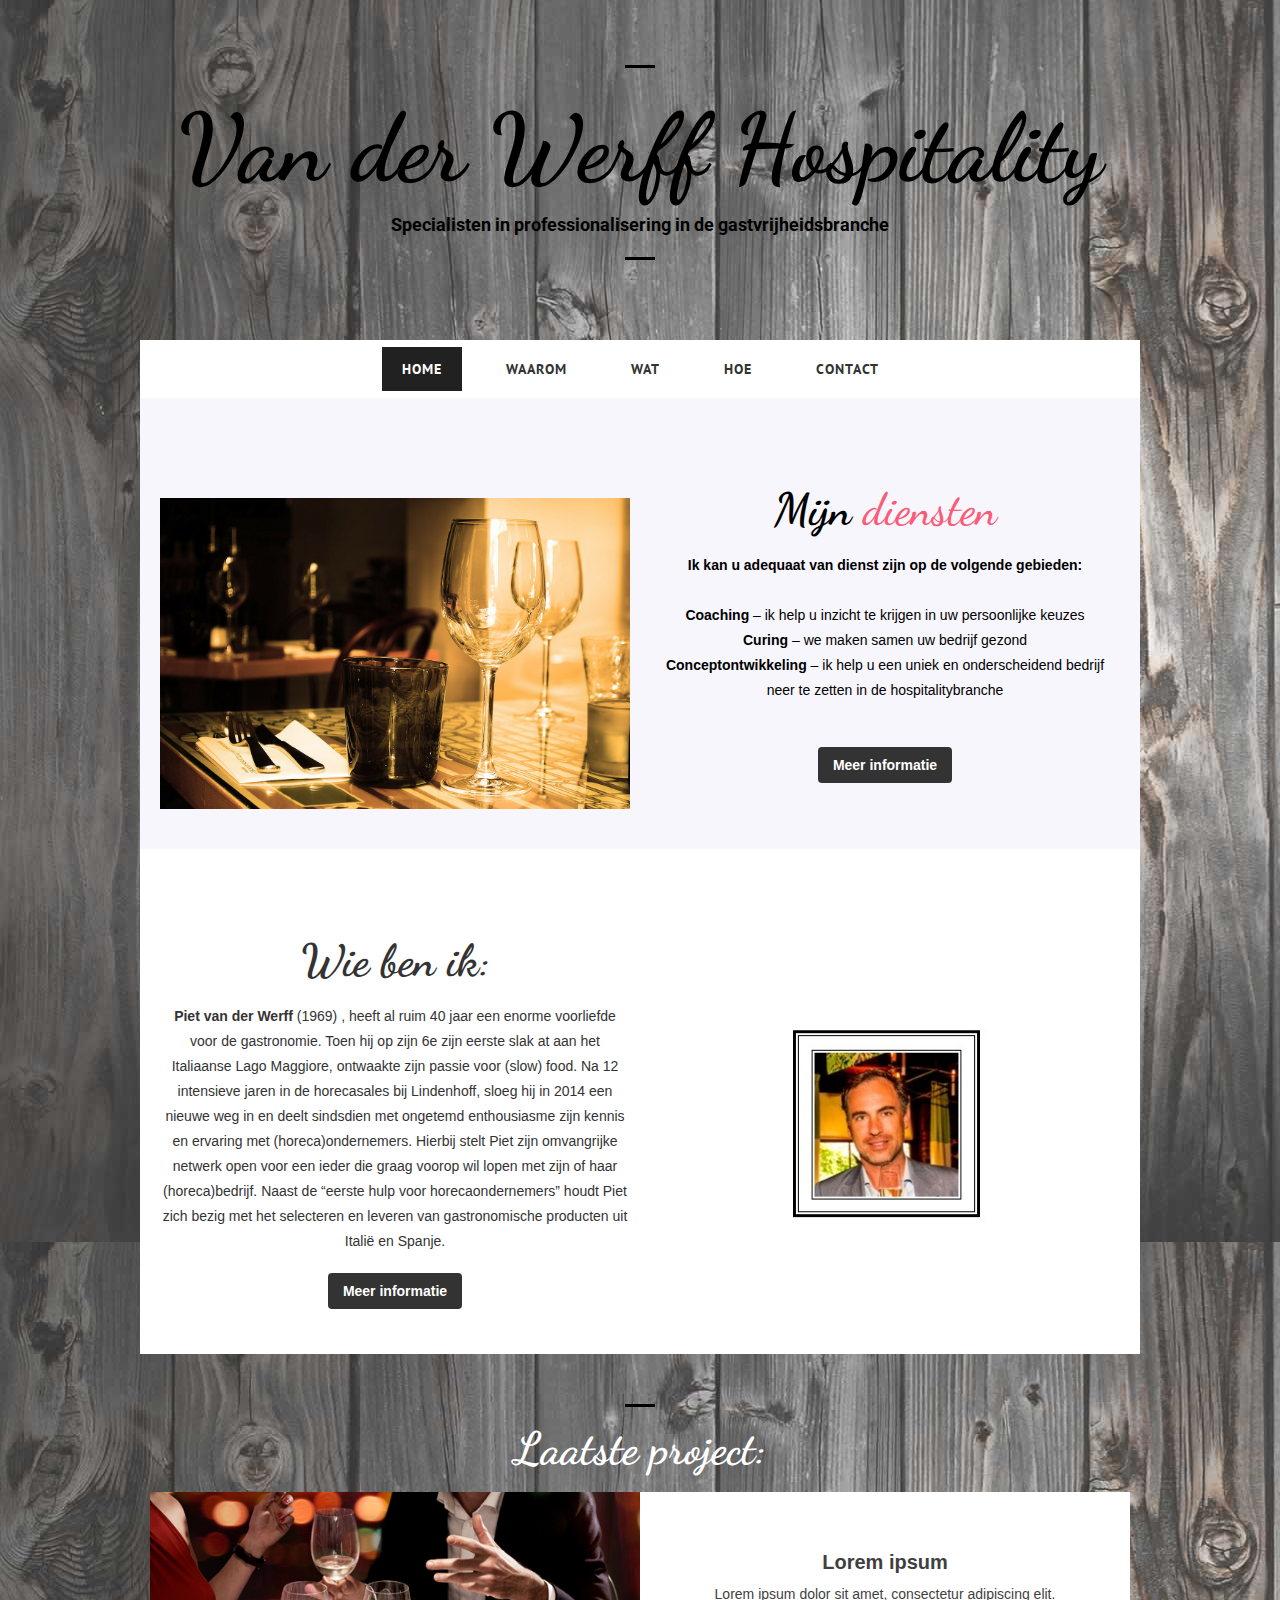
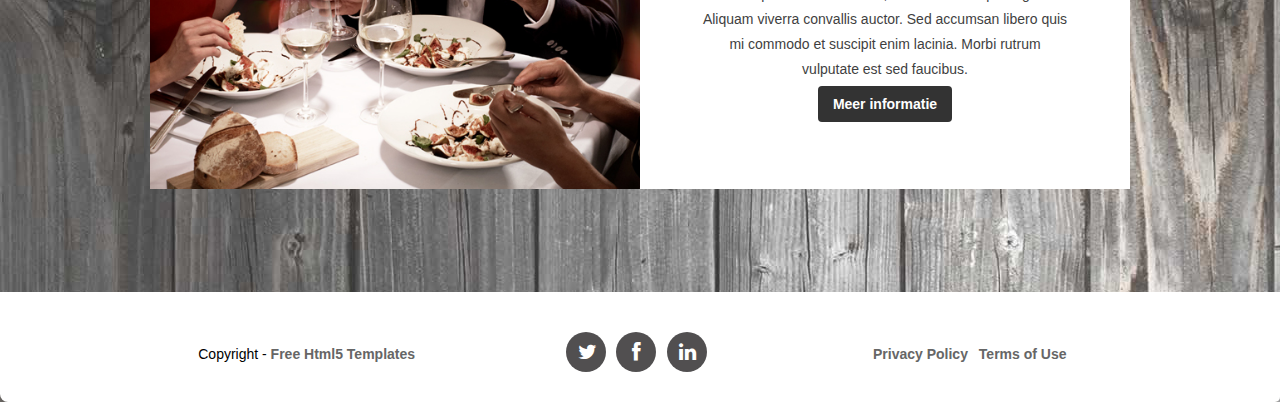
<file: index.html>
<!DOCTYPE html>
<!--[if lt IE 7 ]><html class="ie ie6" lang="en"> <![endif]-->
<!--[if IE 7 ]><html class="ie ie7" lang="en"> <![endif]-->
<!--[if IE 8 ]><html class="ie ie8" lang="en"> <![endif]-->
<!--[if (gte IE 9)|!(IE)]><!--><html lang="en"> <!--<![endif]-->
<head>

    <!-- Basic Page Needs
  ================================================== -->
	<meta charset="utf-8">
	<title>Van der Werff Hospitality</title>
	<meta name="description" content="Free Responsive Html5 Css3 Templates | zerotheme.com">
	<meta name="author" content="www.zerotheme.com">
	
    <!-- Mobile Specific Metas
	================================================== -->
	<meta name="viewport" content="width=device-width, initial-scale=1, maximum-scale=1">
    
    <!-- CSS
	================================================== -->
  	<link rel="stylesheet" href="css/zerogrid.css">
	<link rel="stylesheet" href="css/style.css">
	<link rel="stylesheet" href="css/lightbox.css">
	
	<!-- Custom Fonts -->
    <link href="font-awesome/css/font-awesome.min.css" rel="stylesheet" type="text/css">
	
	
	<link rel="stylesheet" href="css/menu.css">
	<script src="js/jquery1111.min.js" type="text/javascript"></script>
	<script src="js/script.js"></script>
	
	<!--[if lt IE 8]>
       <div style=' clear: both; text-align:center; position: relative;'>
         <a href="http://windows.microsoft.com/en-US/internet-explorer/Items/ie/home?ocid=ie6_countdown_bannercode">
           <img src="http://storage.ie6countdown.com/assets/100/images/banners/warning_bar_0000_us.jpg" border="0" height="42" width="820" alt="You are using an outdated browser. For a faster, safer browsing experience, upgrade for free today." />
        </a>
      </div>
    <![endif]-->
    <!--[if lt IE 9]>
		<script src="js/html5.js"></script>
		<script src="js/css3-mediaqueries.js"></script>
	<![endif]-->
	
</head>

<body>
<div class="wrap-body">
	<header class="zerogrid">
		<div class="logo">
			<hr class="line-1">
			<a href="#">Van der Werff Hospitality</a>
			<span>Specialisten in professionalisering in de gastvrijheidsbranche</span>
			<hr class="line-1">
		</div>
		<div id='cssmenu' class="align-center">
			<ul>
			   <li class="active"><a href='index.html'><span>Home</span></a></li>
			   <li><a href='waarom.html'><span>Waarom</span></a></li>
			   <li><a href='wat.html'><span>Wat</span></a></li>
			  <li><a href='hoe.html'><span>Hoe</span></a></li>
			   <li class='last'><a href='contact.html'><span>Contact</span></a></li>
			</ul>
		</div>
	</header>
		<!--////////////////////////////////////Container-->
		<section id="container">
			<div class="wrap-container">
				<!-----------------content-box-1-------------------->
				<section class="content-box background-gray box-1 zerogrid">
					<div class="row wrap-box"><!--Start Box-->
						<div class="col-1-2">
							<div class="wrap-col">
								<div style="padding-top: 60px;">
									<center><img src="images/table.jpg"></center>
								</div>
							</div>
						</div>
						<div class="col-1-2">
							<div class="wrap-col">
								<div class="row">
									<div class="t-center" style="padding-top: 30px;">
										<div class="header">
											<h2>Mijn<span class="color-red"> diensten</span></h2>
										</div>
										<strong>Ik kan u adequaat van dienst zijn op de volgende gebieden:</strong><br/><br>
										<span><ul><li><b>Coaching</b> –  ik help u inzicht te krijgen in uw persoonlijke keuzes</li>
										<li><b>Curing</b> – we maken samen uw bedrijf gezond</li>
										<li><b>Conceptontwikkeling</b> – ik help u een uniek en onderscheidend bedrijf neer te zetten in de hospitalitybranche</li>
										</ul>
										
										</span><br/><br>
										<a href="#" class="button" >Meer informatie</a>
									</div>
								</div>
							</div>
						</div>
					</div>
				</section>
				<!-----------------content-box-2-------------------->
				<section class="content-box background-white box-2 zerogrid">
					<div class="row wrap-box"><!--Start Box-->
						<div class="col-1-2 f-right">
							<div class="wrap-col">
								<div style="padding-top: 60px;">
									<center><img src="images/wie_ben_ik.jpg"></center>
								</div>
							</div>
						</div>
						<div class="col-1-2">
							<div class="wrap-col">
								<div class="row">
									<div class="t-center" style="padding-top: 30px;">
										<div class="header">
											<h2>Wie ben ik:</h2>
										</div>
										<span><b>Piet van der Werff</b> (1969) , heeft al ruim 40 jaar een enorme voorliefde voor de gastronomie. Toen hij op zijn 6e zijn eerste slak at aan het Italiaanse Lago Maggiore, ontwaakte zijn passie voor (slow) food.</span>
										<span>Na 12 intensieve jaren in de horecasales bij Lindenhoff, sloeg hij in 2014 een nieuwe weg in en deelt sindsdien met ongetemd enthousiasme zijn kennis en ervaring met (horeca)ondernemers. Hierbij stelt Piet zijn omvangrijke netwerk open voor een ieder die graag voorop wil lopen met zijn of haar (horeca)bedrijf.</span>
										<span>Naast de “eerste hulp voor horecaondernemers” houdt Piet zich bezig met het selecteren en leveren van gastronomische producten uit Italië en Spanje.</span><br/><br>
										
										<a href="#" class="button" >Meer informatie</a>
									</div>
								</div>
							</div>
						</div>
					</div>
				</section>

				<!-----------------content-box-4-------------------->
				<section class="content-box boxstyle-2 box-4">
					<div class="zerogrid">
						<div class="row wrap-box"><!--Start Box-->
							<div class="header">
								<hr class="line-1">
								<h2 style="color: #fff;">Laatste project:</h2>
							</div>
							<div class="post">
								<div class="col-1-2">
									<img src="images/event.jpg"/>
								</div>
								<div class="col-1-2">
									<div class="wrapper">
										<h3>Lorem ipsum</h3>
										<p>Lorem ipsum dolor sit amet, consectetur adipiscing elit. Aliquam viverra convallis auctor. Sed accumsan libero quis mi commodo et suscipit enim lacinia. Morbi rutrum vulputate est sed faucibus.</p>
										<a class="button" href="#">Meer informatie</a>
									</div>	
								</div>
							</div>
						</div>
					</div>
				</section>
				
			</div>
		</section>
		<hr class="line">
		<!--////////////////////////////////////Footer-->
		<footer>
			<div class="wrap-footer">
				<div class="zerogrid">
					<div class="row">
						<div class="col-1-3">
							<div class="wrap-col">
								<p>Copyright - <a href="http://www.zerotheme.com" target="_blank" rel="nofollow">Free Html5 Templates</a> </p>
							</div>
						</div>
						<div class="col-1-3">
							<div class="wrap-col">
								<ul class="social-buttons">
									<li><a href="#"><i class="fa fa-twitter"></i></a>
									</li>
									<li><a href="#"><i class="fa fa-facebook"></i></a>
									</li>
									<li><a href="#"><i class="fa fa-linkedin"></i></a>
									</li>
								</ul>
							</div>
						</div>
						<div class="col-1-3">
							<div class="wrap-col">
								<ul class="quick-link">
									<li><a href="#">Privacy Policy</a></li>
									<li><a href="#">Terms of Use</a></li>
								</ul>
							</div>
						</div>
					</div>
				</div>
			</div>
		</footer>
<script src="js/lightbox-plus-jquery.min.js"></script>
</div>
</body>
</html>
</file>
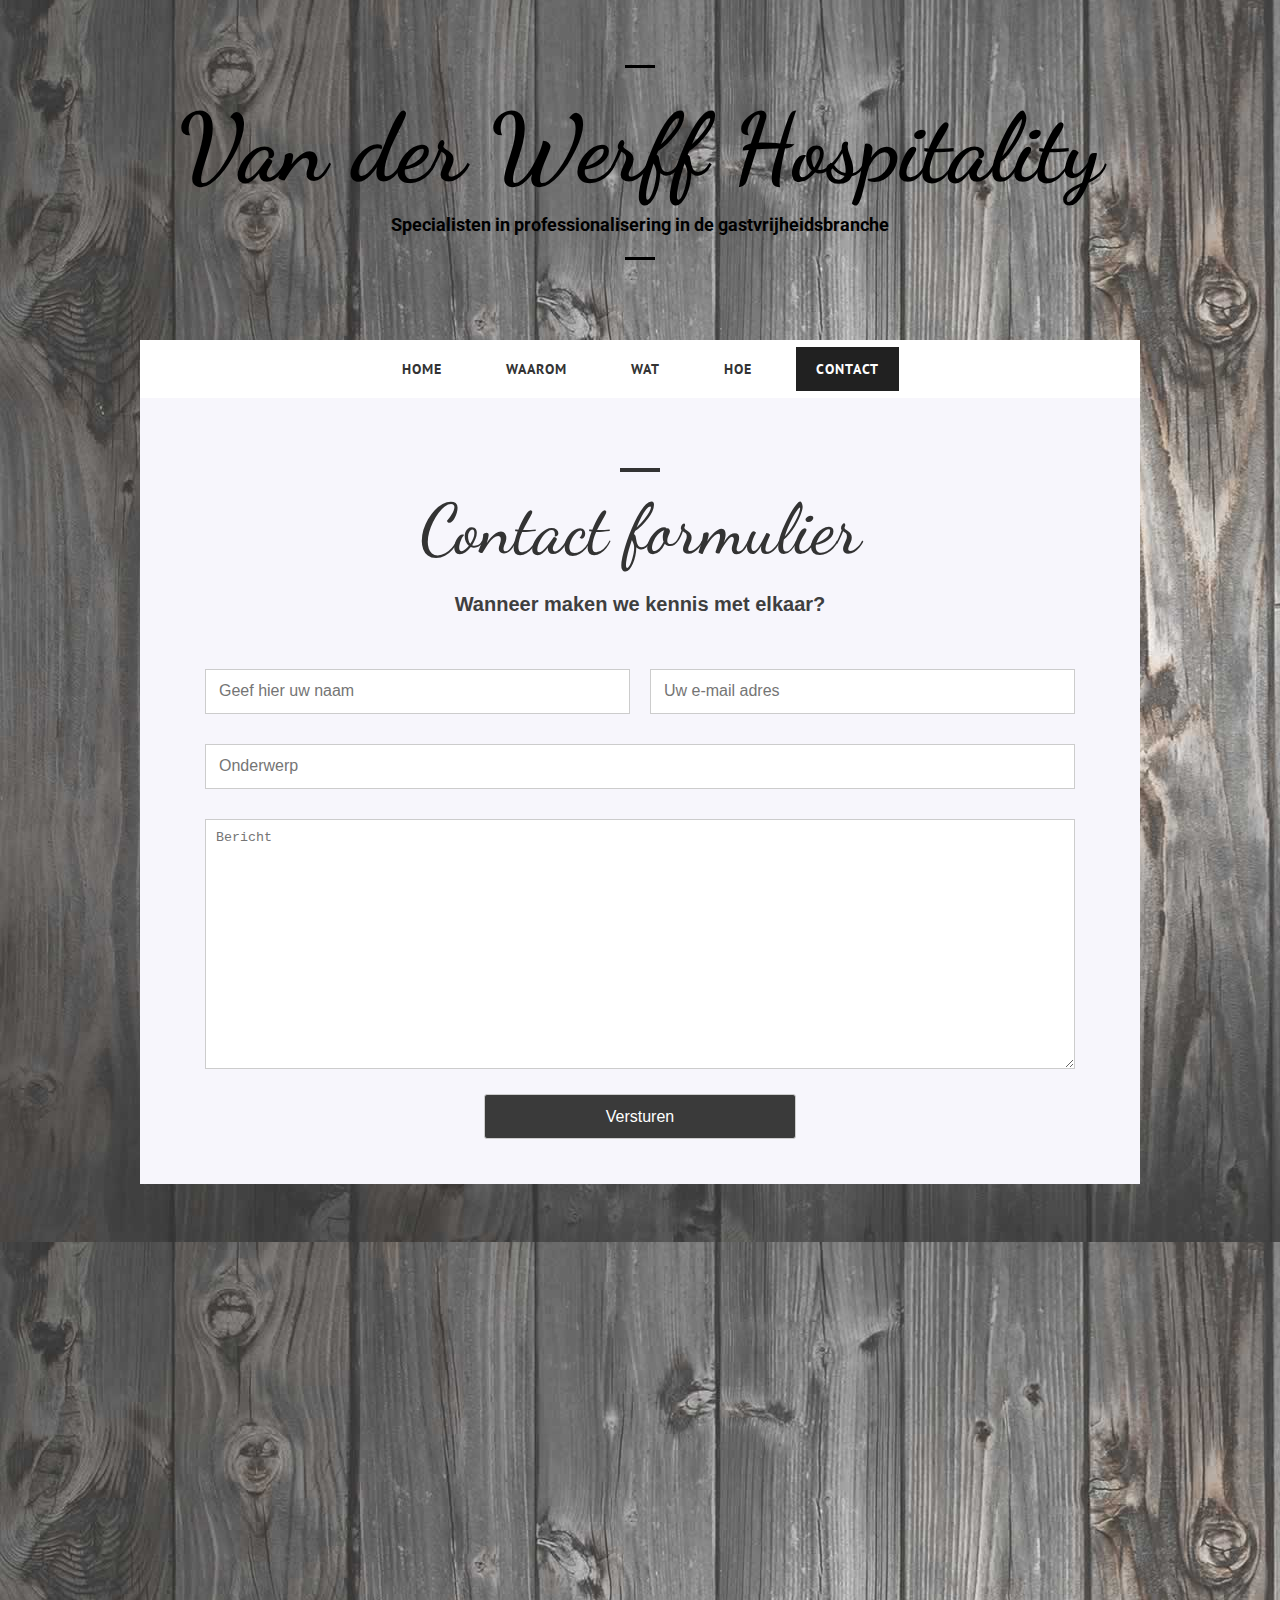
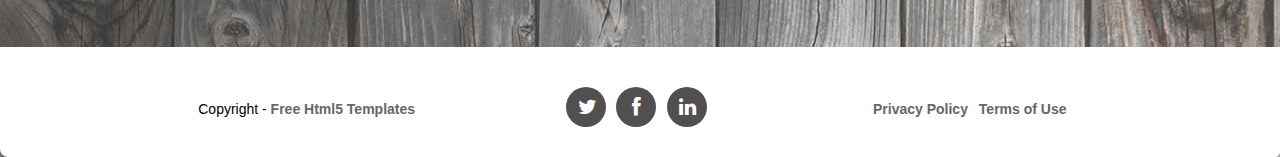
<file: contact.html>
<!DOCTYPE html>
<!--[if lt IE 7 ]><html class="ie ie6" lang="en"> <![endif]-->
<!--[if IE 7 ]><html class="ie ie7" lang="en"> <![endif]-->
<!--[if IE 8 ]><html class="ie ie8" lang="en"> <![endif]-->
<!--[if (gte IE 9)|!(IE)]><!--><html lang="en"> <!--<![endif]-->
<head>

    <!-- Basic Page Needs
  ================================================== -->
	<meta charset="utf-8">
	<title>Van der Werff Hospitality</title>
	<meta name="description" content="Free Responsive Html5 Css3 Templates | zerotheme.com">
	<meta name="author" content="www.zerotheme.com">
	
    <!-- Mobile Specific Metas
	================================================== -->
	<meta name="viewport" content="width=device-width, initial-scale=1, maximum-scale=1">
    
    <!-- CSS
	================================================== -->
  	<link rel="stylesheet" href="css/zerogrid.css">
	<link rel="stylesheet" href="css/style.css">
	<link rel="stylesheet" href="css/lightbox.css">
	
	<!-- Custom Fonts -->
    <link href="font-awesome/css/font-awesome.min.css" rel="stylesheet" type="text/css">
	
	
	<link rel="stylesheet" href="css/menu.css">
	<script src="js/jquery1111.min.js" type="text/javascript"></script>
	<script src="js/script.js"></script>
	
	<!--[if lt IE 8]>
       <div style=' clear: both; text-align:center; position: relative;'>
         <a href="http://windows.microsoft.com/en-US/internet-explorer/Items/ie/home?ocid=ie6_countdown_bannercode">
           <img src="http://storage.ie6countdown.com/assets/100/images/banners/warning_bar_0000_us.jpg" border="0" height="42" width="820" alt="You are using an outdated browser. For a faster, safer browsing experience, upgrade for free today." />
        </a>
      </div>
    <![endif]-->
    <!--[if lt IE 9]>
		<script src="js/html5.js"></script>
		<script src="js/css3-mediaqueries.js"></script>
	<![endif]-->
	
</head>

<body>
<div class="wrap-body">
	<header class="zerogrid">
		<div class="logo">
			<hr class="line-1">
			<a href="#">Van der Werff Hospitality</a>
			<span>Specialisten in professionalisering in de gastvrijheidsbranche</span>
			<hr class="line-1">
		</div>
		<div id='cssmenu' class="align-center">
			<ul>
			   <li ><a href='index.html'><span>Home</span></a></li>
			   <li><a href='waarom.html'><span>Waarom</span></a></li>
			   <li><a href='wat.html'><span>Wat</span></a></li>
			  <li><a href='hoe.html'><span>Hoe</span></a></li>
			   <li class="active"><a href='contact.html'><span>Contact</span></a></li>
			</ul>
		</div>
	</header>
		<!--////////////////////////////////////Container-->
		<section id="container">
			<div class="wrap-container clearfix">
				<div id="main-content">
					<div class="wrap-content zerogrid ">
						
						<article class="background-gray">
							<div class="art-header">
								<hr class="line-2">
								<h2>Contact formulier</h2><br/>
								<h4>Wanneer maken we kennis met elkaar?</h4>
							</div>
							<div class="art-content">
								<div class="row">
									<div id="contact_form">
										<form name="form1" id="ff" method="post" action="contact.php">
											<label class="row">
												<div class="col-1-2">
													<div class="wrap-col">
														<input type="text" name="name" id="name" placeholder="Geef hier uw naam" required="required" />
													</div>
												</div>
												<div class="col-1-2">
													<div class="wrap-col">
														<input type="email" name="email" id="email" placeholder="Uw e-mail adres" required="required" />
													</div>
												</div>
											</label>
											<label class="row">
												<div class="wrap-col">
													<input type="text" name="subject" id="subject" placeholder="Onderwerp" required="required" />
												</div>
											</label>
											<label class="row">
												<div class="wrap-col">
													<textarea name="message" id="message" class="form-control" rows="4" cols="25" required="required"
													placeholder="Bericht"></textarea>
												</div>
											</label>
											<center><input class="sendButton" type="submit" name="Submit" value="Versturen"></center>
										</form>
									</div>
								</div>
							</div>
						</article>
						<div class='embed-container maps'>
							<iframe src="https://www.google.com/maps/embed?pb=!1m18!1m12!1m3!1d3164.289259162295!2d-120.7989351!3d37.5246781!2m3!1f0!2f0!3f0!3m2!1i1024!2i768!4f13.1!3m3!1m2!1s0x8091042b3386acd7%3A0x3b4a4cedc60363dd!2sMain+St%2C+Denair%2C+CA+95316%2C+Hoa+K%E1%BB%B3!5e0!3m2!1svi!2s!4v1434016649434" width="100%" height="370px" frameborder="0" style="border: 0"></iframe>
						</div>
					</div>
				</div>
			</div>
		</section>
		<hr class="line">
		<!--////////////////////////////////////Footer-->
		<footer>
			<div class="wrap-footer">
				<div class="zerogrid">
					<div class="row">
						<div class="col-1-3">
							<div class="wrap-col">
								<p>Copyright - <a href="http://www.zerotheme.com" target="_blank" rel="nofollow">Free Html5 Templates</a> </p>
							</div>
						</div>
						<div class="col-1-3">
							<div class="wrap-col">
								<ul class="social-buttons">
									<li><a href="#"><i class="fa fa-twitter"></i></a>
									</li>
									<li><a href="#"><i class="fa fa-facebook"></i></a>
									</li>
									<li><a href="#"><i class="fa fa-linkedin"></i></a>
									</li>
								</ul>
							</div>
						</div>
						<div class="col-1-3">
							<div class="wrap-col">
								<ul class="quick-link">
									<li><a href="#">Privacy Policy</a></li>
									<li><a href="#">Terms of Use</a></li>
								</ul>
							</div>
						</div>
					</div>
				</div>
			</div>
		</footer>
	<script src="js/lightbox-plus-jquery.min.js"></script>

	<!-- Google Map -->
	<script>
		$('.maps').click(function () {
		$('.maps iframe').css("pointer-events", "auto");
	});

	$( ".maps" ).mouseleave(function() {
	  $('.maps iframe').css("pointer-events", "none"); 
	});
	</script>
	
</div>
</body>
</html>
</file>
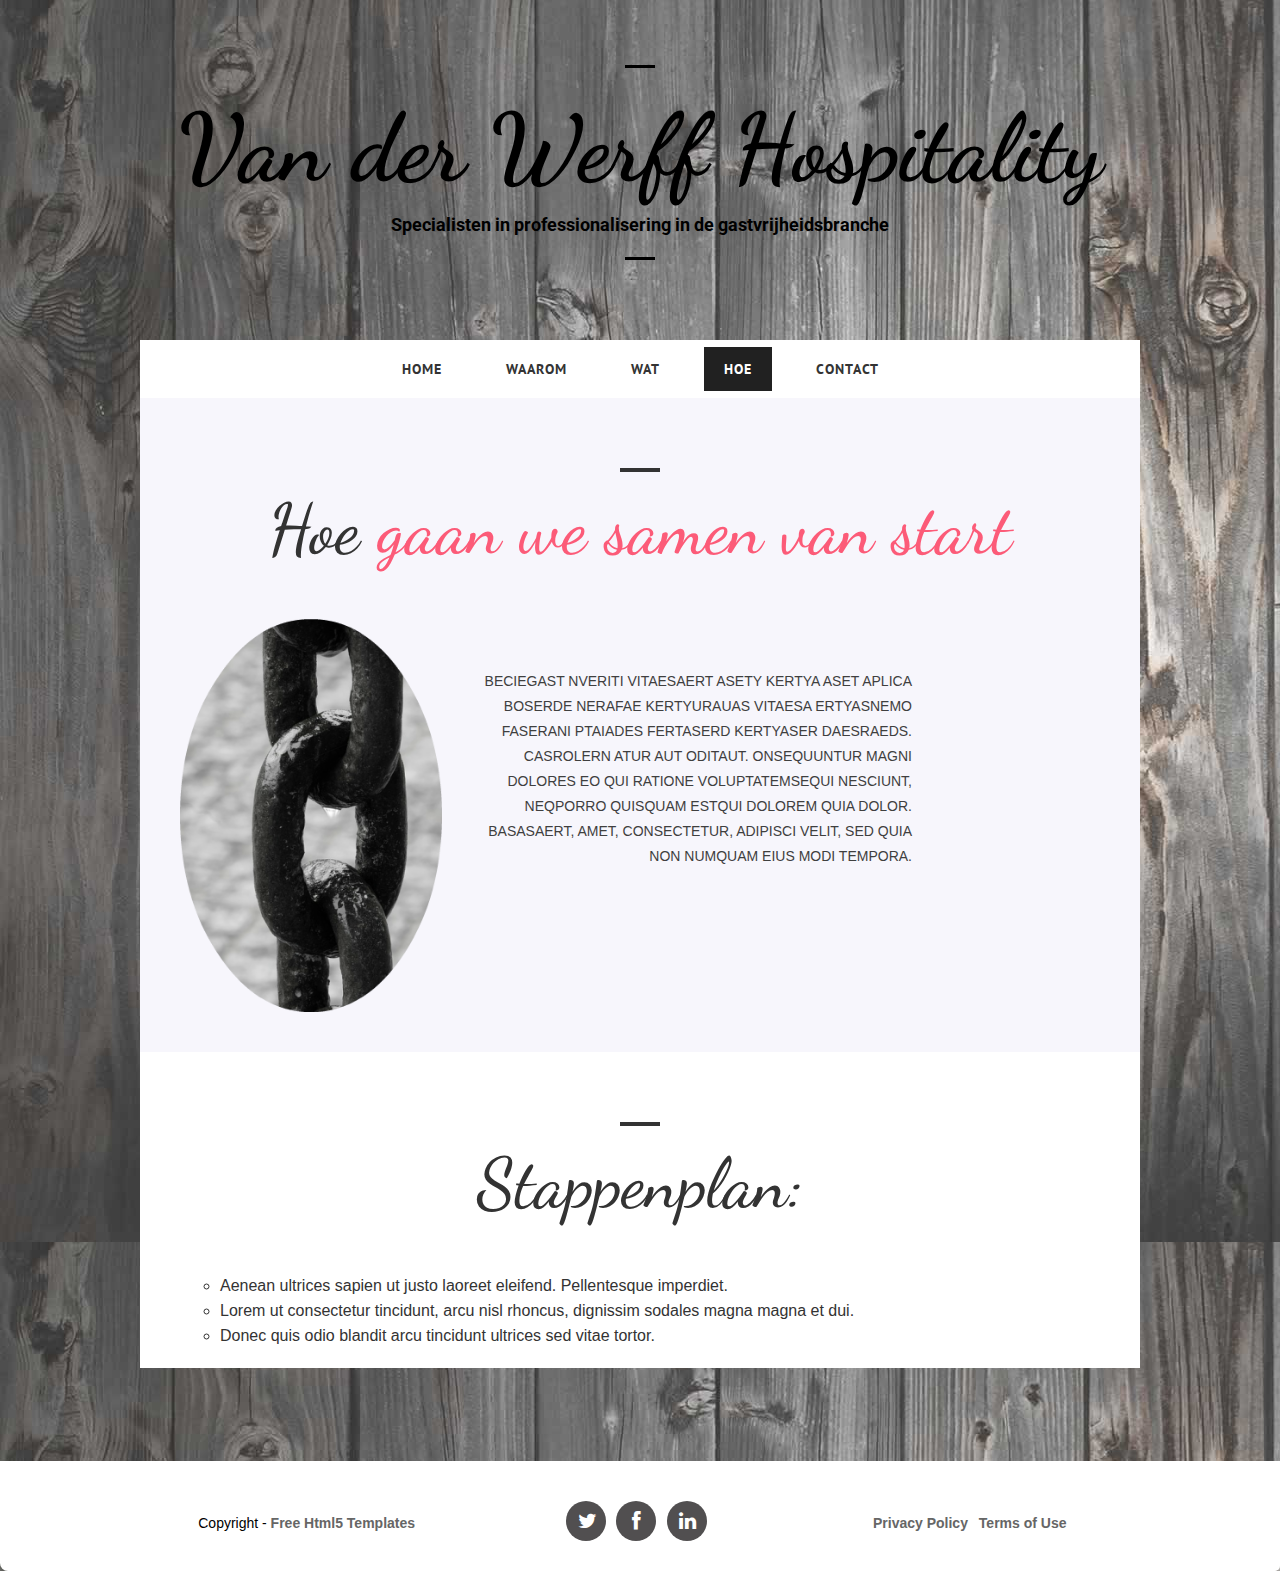
<file: hoe.html>
<!DOCTYPE html>
<!--[if lt IE 7 ]><html class="ie ie6" lang="en"> <![endif]-->
<!--[if IE 7 ]><html class="ie ie7" lang="en"> <![endif]-->
<!--[if IE 8 ]><html class="ie ie8" lang="en"> <![endif]-->
<!--[if (gte IE 9)|!(IE)]><!--><html lang="en"> <!--<![endif]-->
<head>

    <!-- Basic Page Needs
  ================================================== -->
	<meta charset="utf-8">
	<title>Van der Werff Hospitality</title>
	<meta name="description" content="Free Responsive Html5 Css3 Templates | zerotheme.com">
	<meta name="author" content="www.zerotheme.com">
	
    <!-- Mobile Specific Metas
	================================================== -->
	<meta name="viewport" content="width=device-width, initial-scale=1, maximum-scale=1">
    
    <!-- CSS
	================================================== -->
  	<link rel="stylesheet" href="css/zerogrid.css">
	<link rel="stylesheet" href="css/style.css">
	<link rel="stylesheet" href="css/lightbox.css">
	
	<!-- Custom Fonts -->
    <link href="font-awesome/css/font-awesome.min.css" rel="stylesheet" type="text/css">
	
	
	<link rel="stylesheet" href="css/menu.css">
	<script src="js/jquery1111.min.js" type="text/javascript"></script>
	<script src="js/script.js"></script>
	
	<!--[if lt IE 8]>
       <div style=' clear: both; text-align:center; position: relative;'>
         <a href="http://windows.microsoft.com/en-US/internet-explorer/Items/ie/home?ocid=ie6_countdown_bannercode">
           <img src="http://storage.ie6countdown.com/assets/100/images/banners/warning_bar_0000_us.jpg" border="0" height="42" width="820" alt="You are using an outdated browser. For a faster, safer browsing experience, upgrade for free today." />
        </a>
      </div>
    <![endif]-->
    <!--[if lt IE 9]>
		<script src="js/html5.js"></script>
		<script src="js/css3-mediaqueries.js"></script>
	<![endif]-->
	
</head>

<body>
<div class="wrap-body">
	<header class="zerogrid">
		<div class="logo">
			<hr class="line-1">
			<a href="#">Van der Werff Hospitality</a>
			<span>Specialisten in professionalisering in de gastvrijheidsbranche</span>
			<hr class="line-1">
		</div>
		<div id='cssmenu' class="align-center">
			<ul>
			   <li ><a href='index.html'><span>Home</span></a></li>
			   <li><a href='waarom.html'><span>Waarom</span></a></li>
			   <li><a href='wat.html'><span>Wat</span></a></li>
			   <li class="active"><a href='hoe.html'><span>Hoe</span></a></li>
			   <li><a href='contact.html'><span>Contact</span></a></li>
			</ul>
		</div>
	</header>
		<!--////////////////////////////////////Container-->
		<section id="container">
			<div class="wrap-container clearfix">
				<div id="main-content">
					<div class="wrap-content zerogrid ">
						<article class="background-gray">
							<div class="art-header">
								<hr class="line-2">
								<h2>Hoe <span class="color-red"> gaan we samen van start</span></h2>
							</div>
							<div class="art-content">
								<div class="row">
									<div class="col-1-2-test">
										<div class="wrap-col">
											<div>
												<img src="images/chain2.png">
											</div>
										</div>
									</div>
									<div class="col-1-2">
										<div class="wrap-col">
											<div class="row">
												<div class="t-right" style="padding-top: 40px;">
													<p>BECIEGAST NVERITI VITAESAERT ASETY KERTYA ASET APLICA BOSERDE NERAFAE KERTYURAUAS VITAESA ERTYASNEMO FASERANI PTAIADES FERTASERD KERTYASER DAESRAEDS. CASROLERN ATUR AUT ODITAUT. ONSEQUUNTUR MAGNI DOLORES EO QUI RATIONE VOLUPTATEMSEQUI NESCIUNT, NEQPORRO QUISQUAM ESTQUI DOLOREM QUIA DOLOR. BASASAERT, AMET, CONSECTETUR, ADIPISCI VELIT, SED QUIA NON NUMQUAM EIUS MODI TEMPORA.</p>
												</div>
											</div>
										</div>
									</div>
								</div>
							</div>
						</article>
						
						<article class="background-white">
							<div class="art-header">
								<hr class="line-2">
								<h2>Stappenplan:</h2>
							</div>
							<div class="art-content">
							<ol>
								<li>Aenean ultrices sapien ut justo laoreet eleifend. Pellentesque imperdiet.</li> 
								<li>Lorem ut consectetur tincidunt, arcu nisl rhoncus, dignissim sodales magna magna et dui. </li>
								<li>Donec quis odio blandit arcu tincidunt ultrices sed vitae tortor.</li> 
							</ol>	
							</div>
						</article>
					</div>
				</div>
			</div>
		</section>
		<hr class="line">
		<!--////////////////////////////////////Footer-->
		<footer>
			<div class="wrap-footer">
				<div class="zerogrid">
					<div class="row">
						<div class="col-1-3">
							<div class="wrap-col">
								<p>Copyright - <a href="http://www.zerotheme.com" target="_blank" rel="nofollow">Free Html5 Templates</a> </p>
							</div>
						</div>
						<div class="col-1-3">
							<div class="wrap-col">
								<ul class="social-buttons">
									<li><a href="#"><i class="fa fa-twitter"></i></a>
									</li>
									<li><a href="#"><i class="fa fa-facebook"></i></a>
									</li>
									<li><a href="#"><i class="fa fa-linkedin"></i></a>
									</li>
								</ul>
							</div>
						</div>
						<div class="col-1-3">
							<div class="wrap-col">
								<ul class="quick-link">
									<li><a href="#">Privacy Policy</a></li>
									<li><a href="#">Terms of Use</a></li>
								</ul>
							</div>
						</div>
					</div>
				</div>
			</div>
		</footer>
<script src="js/lightbox-plus-jquery.min.js"></script>
</div>
</body>
</html>
</file>
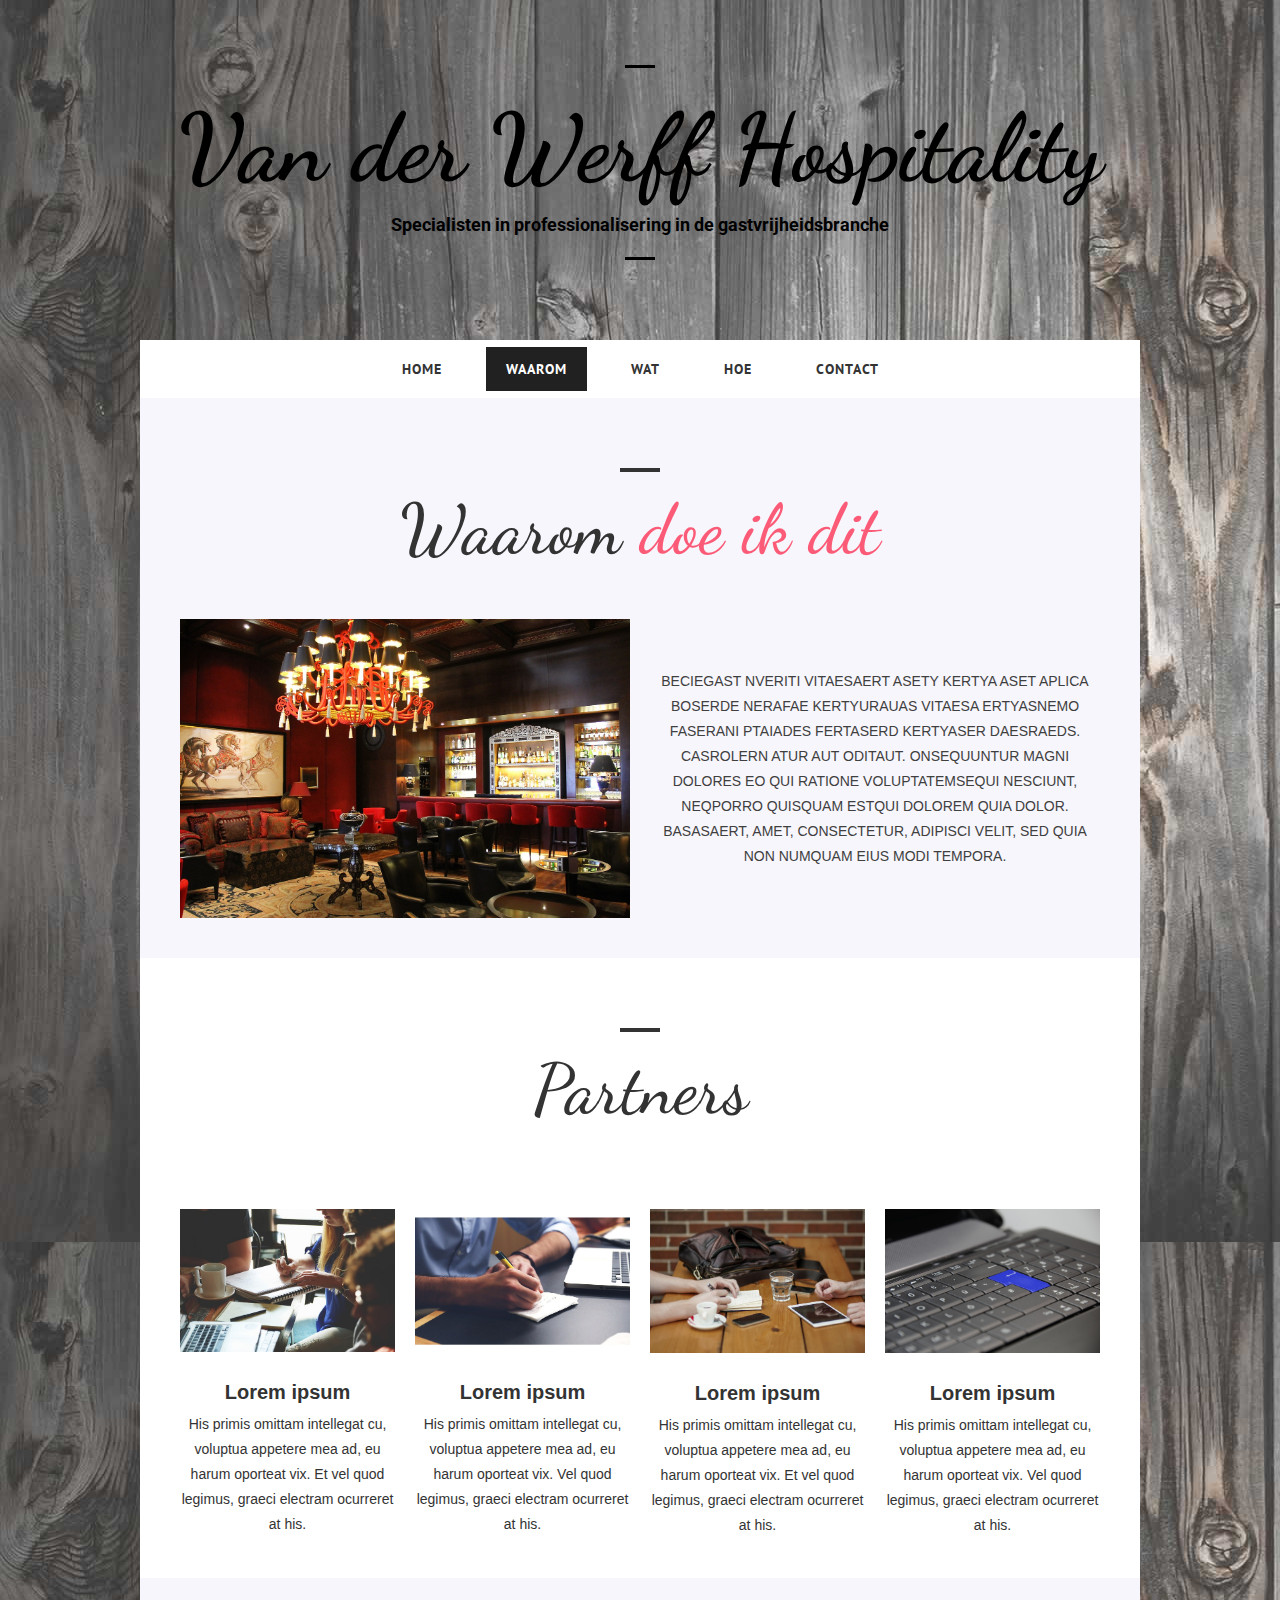
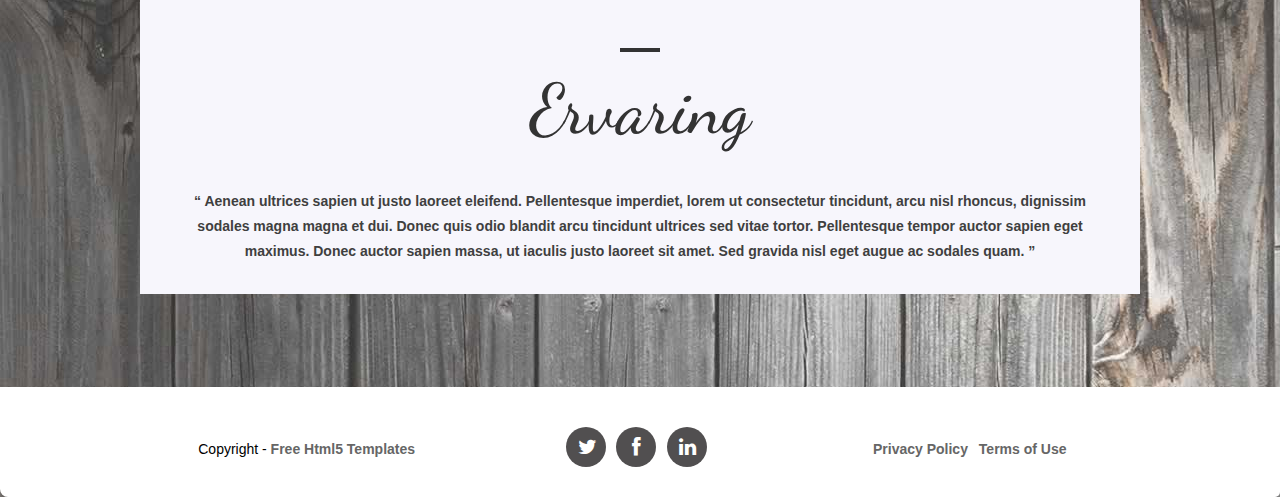
<file: waarom.html>
<!DOCTYPE html>
<!--[if lt IE 7 ]><html class="ie ie6" lang="en"> <![endif]-->
<!--[if IE 7 ]><html class="ie ie7" lang="en"> <![endif]-->
<!--[if IE 8 ]><html class="ie ie8" lang="en"> <![endif]-->
<!--[if (gte IE 9)|!(IE)]><!--><html lang="en"> <!--<![endif]-->
<head>

    <!-- Basic Page Needs
  ================================================== -->
	<meta charset="utf-8">
	<title>Van der Werff Hospitality</title>
	<meta name="description" content="Free Responsive Html5 Css3 Templates | zerotheme.com">
	<meta name="author" content="www.zerotheme.com">
	
    <!-- Mobile Specific Metas
	================================================== -->
	<meta name="viewport" content="width=device-width, initial-scale=1, maximum-scale=1">
    
    <!-- CSS
	================================================== -->
  	<link rel="stylesheet" href="css/zerogrid.css">
	<link rel="stylesheet" href="css/style.css">
	<link rel="stylesheet" href="css/lightbox.css">
	
	<!-- Custom Fonts -->
    <link href="font-awesome/css/font-awesome.min.css" rel="stylesheet" type="text/css">
	
	
	<link rel="stylesheet" href="css/menu.css">
	<script src="js/jquery1111.min.js" type="text/javascript"></script>
	<script src="js/script.js"></script>
	
	<!--[if lt IE 8]>
       <div style=' clear: both; text-align:center; position: relative;'>
         <a href="http://windows.microsoft.com/en-US/internet-explorer/Items/ie/home?ocid=ie6_countdown_bannercode">
           <img src="http://storage.ie6countdown.com/assets/100/images/banners/warning_bar_0000_us.jpg" border="0" height="42" width="820" alt="You are using an outdated browser. For a faster, safer browsing experience, upgrade for free today." />
        </a>
      </div>
    <![endif]-->
    <!--[if lt IE 9]>
		<script src="js/html5.js"></script>
		<script src="js/css3-mediaqueries.js"></script>
	<![endif]-->
	
</head>

<body>
<div class="wrap-body">
	<header class="zerogrid">
		<div class="logo">
			<hr class="line-1">
			<a href="#">Van der Werff Hospitality</a>
			<span>Specialisten in professionalisering in de gastvrijheidsbranche</span>
			<hr class="line-1">
		</div>
		<div id='cssmenu' class="align-center">
			<ul>
			   <li ><a href='index.html'><span>Home</span></a></li>
			   <li class="active"><a href='waarom.html'><span>Waarom</span></a></li>
			   <li><a href='wat.html'><span>Wat</span></a></li>
			   <li><a href='hoe.html'><span>Hoe</span></a></li>
			   <li><a href='contact.html'><span>Contact</span></a></li>
			</ul>
		</div>
	</header>
		<!--////////////////////////////////////Container-->
		<section id="container">
			<div class="wrap-container clearfix">
				<div id="main-content">
					<div class="wrap-content zerogrid ">
						<article class="background-gray">
							<div class="art-header">
								<hr class="line-2">
								<h2>Waarom <span class="color-red"> doe ik dit</span></h2>
							</div>
							<div class="art-content">
								<div class="row">
									<div class="col-1-2">
										<div class="wrap-col">
											<div>
												<img src="images/bar.jpg">
											</div>
										</div>
									</div>
									<div class="col-1-2">
										<div class="wrap-col">
											<div class="row">
												<div class="t-center" style="padding-top: 40px;">
													<p>BECIEGAST NVERITI VITAESAERT ASETY KERTYA ASET APLICA BOSERDE NERAFAE KERTYURAUAS VITAESA ERTYASNEMO FASERANI PTAIADES FERTASERD KERTYASER DAESRAEDS. CASROLERN ATUR AUT ODITAUT. ONSEQUUNTUR MAGNI DOLORES EO QUI RATIONE VOLUPTATEMSEQUI NESCIUNT, NEQPORRO QUISQUAM ESTQUI DOLOREM QUIA DOLOR. BASASAERT, AMET, CONSECTETUR, ADIPISCI VELIT, SED QUIA NON NUMQUAM EIUS MODI TEMPORA.</p>
												</div>
											</div>
										</div>
									</div>
								</div>
							</div>
						</article>
						<article class="background-white">
							<div class="art-header">
								<hr class="line-2">
								<h2>Partners</h2>
							</div>
							<div class="art-content">
								<div class="row">
									<div class="col-1-4">
										<div class="wrap-col post">
											<img src="images/startup.jpg" alt=""/>
											<h3>Lorem ipsum</h3>
											<p>His primis omittam intellegat cu, voluptua appetere mea ad, eu harum oporteat vix. Et vel quod legimus, graeci electram ocurreret at his.</p>
										</div>
									</div>
									<div class="col-1-4">
										<div class="wrap-col post">
											<img src="images/write.jpg" alt=""/>
											<h3>Lorem ipsum</h3>
											<p>His primis omittam intellegat cu, voluptua appetere mea ad, eu harum oporteat vix. Vel quod legimus, graeci electram ocurreret at his.</p>
										</div>
									</div>
									<div class="col-1-4">
										<div class="wrap-col post">
											<img src="images/office.jpg" alt=""/>
											<h3>Lorem ipsum</h3>
											<p>His primis omittam intellegat cu, voluptua appetere mea ad, eu harum oporteat vix. Et vel quod legimus, graeci electram ocurreret at his.</p>
										</div>
									</div>
									<div class="col-1-4">
										<div class="wrap-col post">
											<img src="images/keyboard.jpg" alt=""/>
											<h3>Lorem ipsum</h3>
											<p>His primis omittam intellegat cu, voluptua appetere mea ad, eu harum oporteat vix. Vel quod legimus, graeci electram ocurreret at his.</p>
										</div>
									</div>
								</div>
							</div>
						</article>
						<article class="background-gray">
							<div class="art-header">
								<hr class="line-2">
								<h2>Ervaring</h2>
							</div>
							<div class="art-content">
								<strong>“ Aenean ultrices sapien ut justo laoreet eleifend. Pellentesque imperdiet, lorem ut consectetur tincidunt, arcu nisl rhoncus, dignissim sodales magna magna et dui. Donec quis odio blandit arcu tincidunt ultrices sed vitae tortor. Pellentesque tempor auctor sapien eget maximus. Donec auctor sapien massa, ut iaculis justo laoreet sit amet. Sed gravida nisl eget augue ac sodales quam. ”</strong>
							</div>
						</article>
					</div>
				</div>
			</div>
		</section>
		<hr class="line">
		<!--////////////////////////////////////Footer-->
		<footer>
			<div class="wrap-footer">
				<div class="zerogrid">
					<div class="row">
						<div class="col-1-3">
							<div class="wrap-col">
								<p>Copyright - <a href="http://www.zerotheme.com" target="_blank" rel="nofollow">Free Html5 Templates</a> </p>
							</div>
						</div>
						<div class="col-1-3">
							<div class="wrap-col">
								<ul class="social-buttons">
									<li><a href="#"><i class="fa fa-twitter"></i></a>
									</li>
									<li><a href="#"><i class="fa fa-facebook"></i></a>
									</li>
									<li><a href="#"><i class="fa fa-linkedin"></i></a>
									</li>
								</ul>
							</div>
						</div>
						<div class="col-1-3">
							<div class="wrap-col">
								<ul class="quick-link">
									<li><a href="#">Privacy Policy</a></li>
									<li><a href="#">Terms of Use</a></li>
								</ul>
							</div>
						</div>
					</div>
				</div>
			</div>
		</footer>
<script src="js/lightbox-plus-jquery.min.js"></script>
</div>
</body>
</html>
</file>
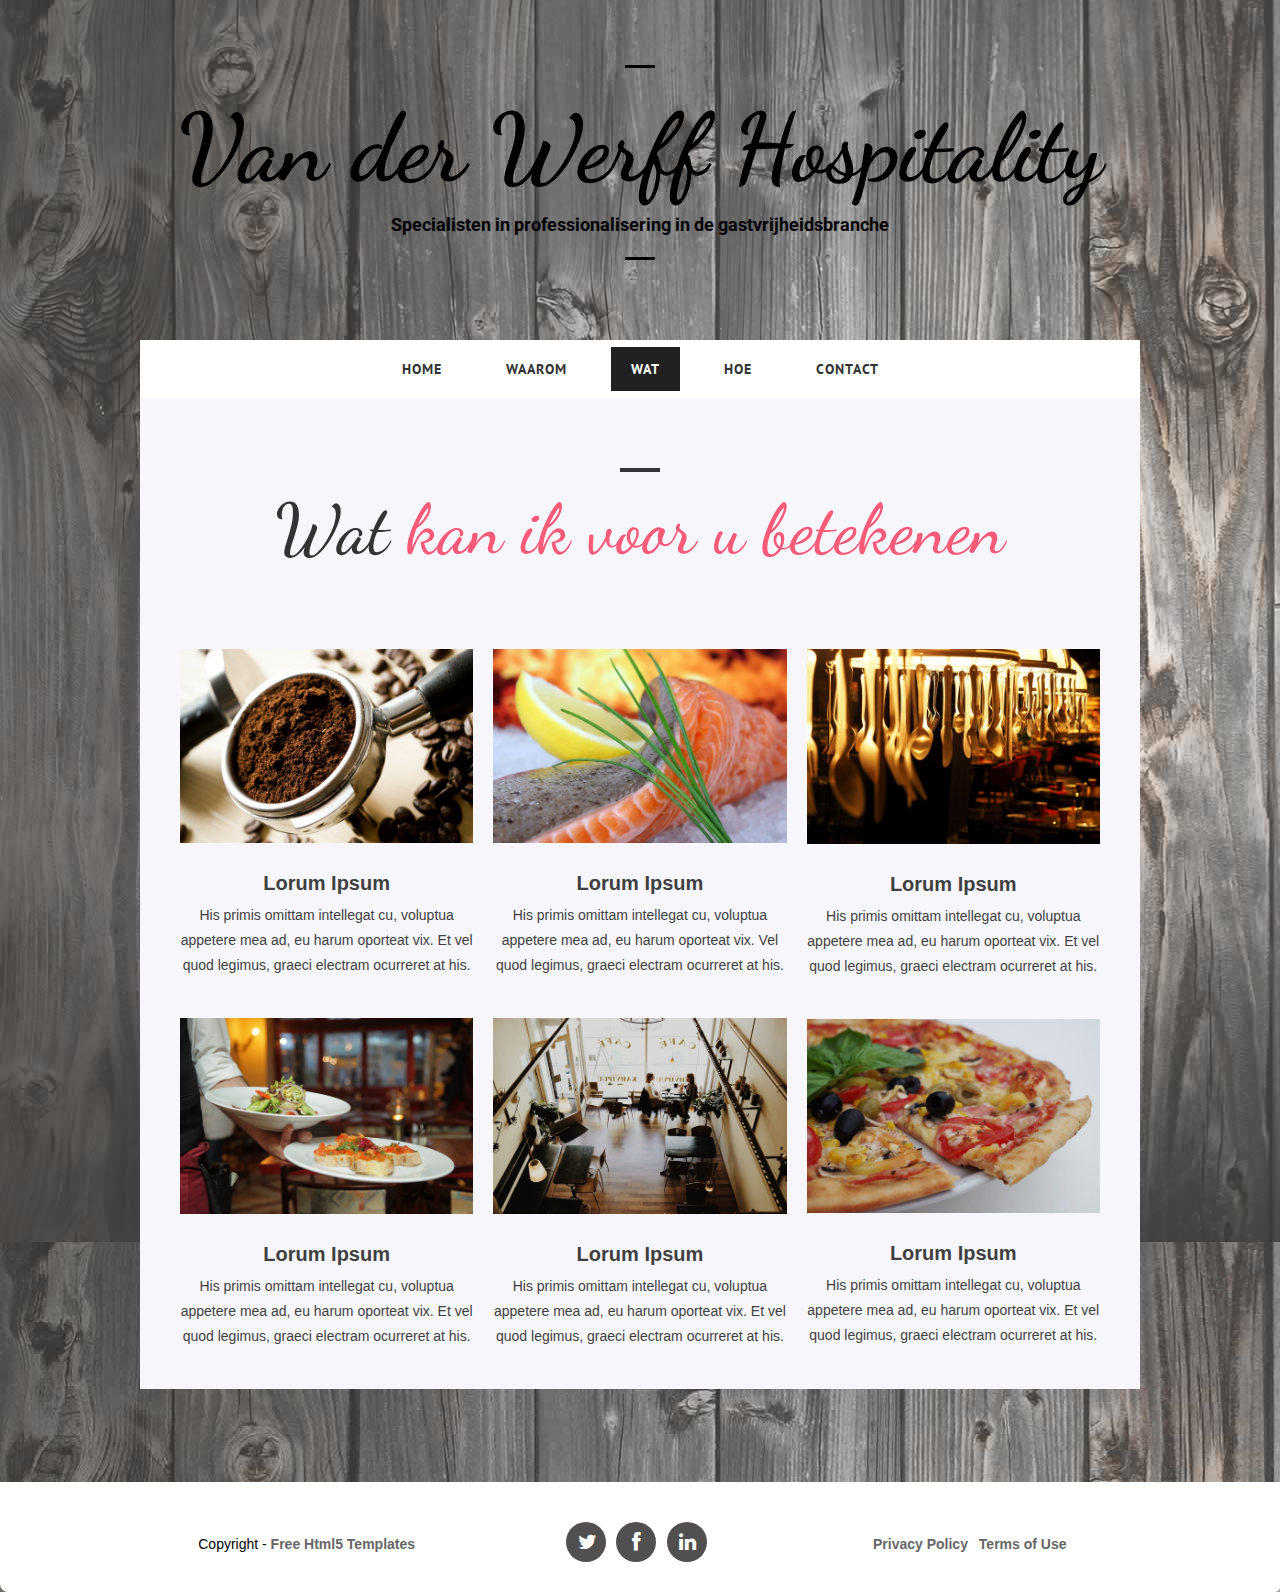
<file: wat.html>
<!DOCTYPE html>
<!--[if lt IE 7 ]><html class="ie ie6" lang="en"> <![endif]-->
<!--[if IE 7 ]><html class="ie ie7" lang="en"> <![endif]-->
<!--[if IE 8 ]><html class="ie ie8" lang="en"> <![endif]-->
<!--[if (gte IE 9)|!(IE)]><!--><html lang="en"> <!--<![endif]-->
<head>

    <!-- Basic Page Needs
  ================================================== -->
	<meta charset="utf-8">
	<title>Van der Werff Hospitality</title>
	<meta name="description" content="Free Responsive Html5 Css3 Templates | zerotheme.com">
	<meta name="author" content="www.zerotheme.com">
	
    <!-- Mobile Specific Metas
	================================================== -->
	<meta name="viewport" content="width=device-width, initial-scale=1, maximum-scale=1">
    
    <!-- CSS
	================================================== -->
  	<link rel="stylesheet" href="css/zerogrid.css">
	<link rel="stylesheet" href="css/style.css">
	<link rel="stylesheet" href="css/lightbox.css">
	
	<!-- Custom Fonts -->
    <link href="font-awesome/css/font-awesome.min.css" rel="stylesheet" type="text/css">
	
	
	<link rel="stylesheet" href="css/menu.css">
	<script src="js/jquery1111.min.js" type="text/javascript"></script>
	<script src="js/script.js"></script>
	
	<!--[if lt IE 8]>
       <div style=' clear: both; text-align:center; position: relative;'>
         <a href="http://windows.microsoft.com/en-US/internet-explorer/Items/ie/home?ocid=ie6_countdown_bannercode">
           <img src="http://storage.ie6countdown.com/assets/100/images/banners/warning_bar_0000_us.jpg" border="0" height="42" width="820" alt="You are using an outdated browser. For a faster, safer browsing experience, upgrade for free today." />
        </a>
      </div>
    <![endif]-->
    <!--[if lt IE 9]>
		<script src="js/html5.js"></script>
		<script src="js/css3-mediaqueries.js"></script>
	<![endif]-->
	
</head>

<body>
<div class="wrap-body">
	<header class="zerogrid">
		<div class="logo">
			<hr class="line-1">
			<a href="#">Van der Werff Hospitality</a>
			<span>Specialisten in professionalisering in de gastvrijheidsbranche</span>
			<hr class="line-1">
		</div>
		<div id='cssmenu' class="align-center">
			<ul>
			   <li ><a href='index.html'><span>Home</span></a></li>
			   <li><a href='waarom.html'><span>Waarom</span></a></li>
			   <li class="active"><a href='wat.html'><span>Wat</span></a></li>
			   <li><a href='hoe.html'><span>Hoe</span></a></li>
			   <li><a href='contact.html'><span>Contact</span></a></li>
			</ul>
		</div>
	</header>
		<!--////////////////////////////////////Container-->
		<section id="container">
			<div class="wrap-container clearfix">
				<div id="main-content">
					<div class="wrap-content zerogrid ">
						<article class="background-gray">
							<div class="art-header">
								<hr class="line-2">
								<h2>Wat <span class="color-red">kan ik voor u betekenen</span></h2>
							</div>
							<div class="art-content">
								<div class="row">
									<div class="col-1-3">
										<div class="wrap-col post">
											<img src="images/coffee.jpg" alt=""/>
											<h3>Lorum Ipsum</h3>
											<p>His primis omittam intellegat cu, voluptua appetere mea ad, eu harum oporteat vix. Et vel quod legimus, graeci electram ocurreret at his.</p>
										</div>
										<div class="wrap-col post">
											<img src="images/food.jpg" alt=""/>
											<h3>Lorum Ipsum</h3>
											<p>His primis omittam intellegat cu, voluptua appetere mea ad, eu harum oporteat vix. Et vel quod legimus, graeci electram ocurreret at his.</p>
										</div>
									</div>
									<div class="col-1-3">
										<div class="wrap-col post">
											<img src="images/fish.jpg" alt=""/>
											<h3>Lorum Ipsum</h3>
											<p>His primis omittam intellegat cu, voluptua appetere mea ad, eu harum oporteat vix. Vel quod legimus, graeci electram ocurreret at his.</p>
										</div>
										<div class="wrap-col post">
											<img src="images/room.jpg" alt=""/>
											<h3>Lorum Ipsum</h3>
											<p>His primis omittam intellegat cu, voluptua appetere mea ad, eu harum oporteat vix. Et vel quod legimus, graeci electram ocurreret at his.</p>
										</div>
									</div>
									<div class="col-1-3">
										<div class="wrap-col post">
											<img src="images/bestek.jpg" alt=""/>
											<h3>Lorum Ipsum</h3>
											<p>His primis omittam intellegat cu, voluptua appetere mea ad, eu harum oporteat vix. Et vel quod legimus, graeci electram ocurreret at his.</p>
										</div>
										<div class="wrap-col post">
											<img src="images/pizza.jpg" alt=""/>
											<h3>Lorum Ipsum</h3>
											<p>His primis omittam intellegat cu, voluptua appetere mea ad, eu harum oporteat vix. Et vel quod legimus, graeci electram ocurreret at his.</p>
										</div>
									</div>
								</div>
							</div>
						</article>
						
					</div>
				</div>
			</div>
		</section>
		<hr class="line">
		<!--////////////////////////////////////Footer-->
		<footer>
			<div class="wrap-footer">
				<div class="zerogrid">
					<div class="row">
						<div class="col-1-3">
							<div class="wrap-col">
								<p>Copyright - <a href="http://www.zerotheme.com" target="_blank" rel="nofollow">Free Html5 Templates</a> </p>
							</div>
						</div>
						<div class="col-1-3">
							<div class="wrap-col">
								<ul class="social-buttons">
									<li><a href="#"><i class="fa fa-twitter"></i></a>
									</li>
									<li><a href="#"><i class="fa fa-facebook"></i></a>
									</li>
									<li><a href="#"><i class="fa fa-linkedin"></i></a>
									</li>
								</ul>
							</div>
						</div>
						<div class="col-1-3">
							<div class="wrap-col">
								<ul class="quick-link">
									<li><a href="#">Privacy Policy</a></li>
									<li><a href="#">Terms of Use</a></li>
								</ul>
							</div>
						</div>
					</div>
				</div>
			</div>
		</footer>
<script src="js/lightbox-plus-jquery.min.js"></script>
</div>
</body>
</html>
</file>
<file: css/zerogrid.css>
/*
Zerotheme.com | Free Html5 Responsive Templates
Zerogrid - A Single Grid System for Responsive Design
Author: Kimmy
Version : 3.0
Author URI: http://www.zerotheme.com/
*/
/* -------------------------------------------- */
/* ------------------Grid System--------------- */ 
.zerogrid{ width: 1000px; position: relative; margin: 0 auto; padding: 0px;}
.zerogrid:after { content: "\0020"; display: block; height: 0; clear: both; visibility: hidden; }

.zerogrid .f-right{float: right!important;}
.zerogrid .f-left{float: left!important;}

.zerogrid .row{}
.zerogrid .row:before,.row:after { content: '\0020'; display: block; overflow: hidden; visibility: hidden; width: 0; height: 0; }
.zerogrid .row:after{clear: both; }
.zerogrid .row{zoom: 1;}

.zerogrid .wrap-col{margin:10px;}

.zerogrid .col-1-2, .zerogrid .col-1-2-test, .zerogrid .col-1-3, .zerogrid .col-2-3, .zerogrid .col-1-4, .zerogrid .col-2-4, .zerogrid .col-3-4, .zerogrid .col-1-5, .zerogrid .col-2-5, .zerogrid .col-3-5, .zerogrid .col-4-5, .zerogrid .col-1-6, .zerogrid .col-2-6, .zerogrid .col-3-6, .zerogrid .col-4-6, .zerogrid .col-5-6{float:left; display: inline-block;}

.zerogrid .col-full{width:100%;}

.zerogrid .col-1-2,.zerogrid .col-1-2-fixed{width:50%;}
.zerogrid .offset-1-2{margin-left: 50%;}

.zerogrid .col-1-2-test,.zerogrid .col-1-2-test-fixed{width:30%;}
.zerogrid .offset-1-2-test{margin-left: 30%;}

.zerogrid .col-1-3,.zerogrid .col-1-3-fixed{width:33.33%;}
.zerogrid .col-2-3,.zerogrid .col-2-3-fixed{width:66.66%;}
.zerogrid .offset-1-3{margin-left: 33.33%;}
.zerogrid .offset-2-3{margin-left: 66.66%;}

.zerogrid .col-1-4,.zerogrid .col-1-4-fixed{width:25%;}
.zerogrid .col-2-4,.zerogrid .col-2-4-fixed{width:50%;}
.zerogrid .col-3-4,.zerogrid .col-3-4-fixed{width:75%;}
.zerogrid .offset-1-4{margin-left: 25%;}
.zerogrid .offset-2-4{margin-left: 50%;}
.zerogrid .offset-3-4{margin-left: 75%;}

.zerogrid .col-1-5,.zerogrid .col-1-5-fixed{width:20%;}
.zerogrid .col-2-5,.zerogrid .col-2-5-fixed{width:40%;}
.zerogrid .col-3-5,.zerogrid .col-3-5-fixed{width:60%;}
.zerogrid .col-4-5,.zerogrid .col-4-5-fixed{width:80%;}
.zerogrid .offset-1-5{margin-left: 20%;}
.zerogrid .offset-2-5{margin-left: 40%;}
.zerogrid .offset-3-5{margin-left: 60%;}
.zerogrid .offset-4-5{margin-left: 80%;}

.zerogrid .col-1-6,.zerogrid .col-1-6-fixed{width:16.66%;}
.zerogrid .col-2-6,.zerogrid .col-2-6-fixed{width:33.33%;}
.zerogrid .col-3-6,.zerogrid .col-3-6-fixed{width:50%;}
.zerogrid .col-4-6,.zerogrid .col-4-6-fixed{width:66.66%;}
.zerogrid .col-5-6,.zerogrid .col-5-6-fixed{width:83.33%;}
.zerogrid .offset-1-6{margin-left: 16.66%;}
.zerogrid .offset-2-6{margin-left: 33.33%;}
.zerogrid .offset-3-6{margin-left: 50%;}
.zerogrid .offset-4-6{margin-left: 66.66%;}
.zerogrid .offset-5-6{margin-left: 83.33%;}

@media only screen and (min-width: 960px) and (max-width: 1199px) {
	.zerogrid{width:960px;}
}

@media only screen and (min-width: 768px) and (max-width: 959px) {
	.zerogrid{width:768px;}
}

@media only screen and (max-width: 767px) {
	.zerogrid, .zerogrid .col-1-2, .zerogrid .col-1-2-test, .zerogrid .col-1-3, .zerogrid .col-2-3, .zerogrid .col-1-4, .zerogrid .col-2-4, .zerogrid .col-3-4, .zerogrid .col-1-5, .zerogrid .col-2-5, .zerogrid .col-3-5, .zerogrid .col-4-5, .zerogrid .col-1-6, .zerogrid .col-2-6, .zerogrid .col-3-6, .zerogrid .col-4-6, .zerogrid .col-5-6{width:100%;}
	
	.zerogrid .offset-1-2, .zerogrid .offset-1-3, .zerogrid .offset-2-3, .zerogrid .offset-1-4, .zerogrid .offset-2-4, .zerogrid .offset-3-4, .zerogrid .offset-1-5, .zerogrid .offset-2-5, .zerogrid .offset-3-5, .zerogrid .offset-4-5, .zerogrid .offset-1-6, .zerogrid .offset-2-6, .zerogrid .offset-3-6, .zerogrid .offset-4-6, .zerogrid .offset-5-6{margin-left:0;}
}
</file>
<file: css/style.css>
/*
Zerotheme.com | Free Html5 Responsive Templates
Author URI: http://www.zerotheme.com/
*/
@import url(https://fonts.googleapis.com/css?family=Dancing+Script);
@import url(https://fonts.googleapis.com/css?family=Roboto);
/* ---------------------------------------------------------------------------- */
/* ------------------------------------Reset----------------------------------- */
/* ---------------------------------------------------------------------------- */
a,abbr,acronym,address,applet,article,aside,audio,b,blockquote,big,body,center,canvas,caption,cite,code,command,datalist,dd,del,details,dfn,dl,div,dt,em,embed,fieldset,figcaption,figure,font,footer,form,h1,h2,h3,h4,h5,h6,header,hgroup,html,i,iframe,img,ins,kbd,keygen,label,legend,li,meter,nav,object,ol,output,p,pre,progress,q,s,samp,section,small,span,source,strike,strong,sub,sup,table,tbody,tfoot,thead,th,tr,tdvideo,tt,u,ul,var{background:transparent;border:0 none;font-size:100%;margin:0;padding:0;border:0;outline:0;vertical-align:top;}ol, ul {list-style:none;}blockquote, q {quotes:none;}table, table td {padding:0;border:none;border-collapse:collapse;}img {vertical-align:top;}embed {vertical-align:top;}
article, aside, audio, canvas, command, datalist, details, embed, figcaption, figure, footer, header, hgroup, keygen, meter, nav, output, progress, section, source, video {display:block;}
mark, rp, rt, ruby, summary, time {display:inline;}
input, textarea {border:0; padding:0; margin:0; outline: 0;}
iframe {border:0; margin:0; padding:0;}
input, textarea, select {margin:0; padding:0px;}


/* ---------------------------------------------------------------------------- */
/* ---------------------------------------------------------------------------- */
/* ---------------------------------------------------------------------------- */
* {
  -webkit-box-sizing: border-box;
     -moz-box-sizing: border-box;
          box-sizing: border-box;
}


/* ---------------------------------------------------------------------------- */
/* ---------------------------------------------------------------------------- */
/* ---------------------------------------------------------------------------- */

html { -webkit-text-size-adjust: none;}
.video embed,.video object,.video iframe { width: 100%;  height: auto;}
img{max-width:100%;	height: auto;width: auto\9; /* ie8 */}

a{color: #c82801;text-decoration: none;font-weight: bold;}
a:hover {color: #ccc; text-decoration: none;}

h1, h2 	{font-size: 25px;line-height: 30px;}
h3, h4	{font-size: 20px;line-height: 20px;}
h5, h6	{font-size: 16px;line-height: 16px;}

p{margin: 10px 0;}

.t-center{text-align: center;}
.t-left{text-align: left;}
.t-right{text-align: right;}
.f-right{float: right;}
.f-left{float: left;}

.post{}
.post:after, .post:before, article:after, article:before, section:after, section:before{clear: both; content: '\0020'; display: block; visibility: hidden; width: 0; height: 0;}
.post img{margin: 30px 0;}


.clear{content: "\0020"; display: block; height: 0; clear: both; visibility: hidden; }
.clearfix:after, .clearfix:before{clear: both; content: '\0020'; display: block; visibility: hidden; width: 0; height: 0;}

hr{border: 0;height: 3px;margin: 20px auto;}
hr.line-1{background: #000000;max-width: 30px;}
hr.line-2{background: #333;max-width: 40px;height: 4px;}

/*-- Color --*/
.color-blue, .color-red, .color-yellow, .color-green {font-weight: 500;}
.color-blue{color: #2FBFCA !important;}
.color-red{color: #fc5b78 !important;}
.color-yellow{color: #E8D01D !important;}
.color-green{color: #17AD4A !important;}
.color-orange{color: #FF993F !important;}
/* ---------------------------------------------------------------------------- */
/* ------------------------------------Html-Body------------------------------- */
/* ---------------------------------------------------------------------------- */
html, body {width:100%; padding:0; margin:0;}
body {font: 14px/25px Arial, Helvetica, sans-serif;font-family: 'Open Sans', sans-serif;background: #F6F6F5 url("../images/bg.jpg") repeat 0 0;}
body .wrap-body{}

/* ---------------------------------------------------------------------------- */
/* -------------------------------------Header--------------------------------- */
/* ---------------------------------------------------------------------------- */
header{text-align: center; }
header .logo {color: #fff;padding: 45px 0 30px;}
header .logo a{font-family: 'Dancing Script', cursive;font-size: 95px;color: #000000;font-weight: bold;display: block;line-height: 1.3;}
header .logo span{font-family: 'Roboto', sans-serif;font-size: 18px; color: #000000;font-weight: bold; }
@media(max-width:767px){
	header .logo{padding: 30px 0 20px;}
	header .logo a{font-size: 65px;}
	header .logo span{font-size: 16px;}
}
/* ---------------------------------------------------------------------------- */
/* -------------------------------------Container------------------------------ */
/* ---------------------------------------------------------------------------- */
#container {}
#container .wrap-container{}

/* ---content-box--- */
.content-box {}
.content-box .wrap-box {padding:30px 10px; position: relative;}
.content-box .header {text-align: center; margin-bottom: 10px;font-family: 'Dancing Script', cursive;}
.content-box .header h2{font-size: 45px; margin: 20px; line-height: 45px;}
.content-box .header .wrapper{padding: 5px; display: inline-block;}

.background-white{background:#fff; color: #333;}
.background-gray{background:#F7F6FC;}

.content-box.box-1 {}

.content-box.box-2 {}

.content-box.box-3 {}

.content-box.box-4 {}
.content-box.box-4 .post{background: #ffffff; color: #3F3F3F; margin-bottom: 30px; }
.content-box.box-4 .post .wrapper{padding: 60px 60px 20px 60px; text-align: center;}
.content-box.box-4 .post img{max-height: 400px;width: 100%; border: none;margin: 0;}

/* ---MainContent-Article--- */
#main-content{}
#main-content .wrap-content{padding: 0px 0 50px;}

article{background: #ffffff; color: #3F3F3F; padding: 10px;text-align: center;}
article:after, article:before{clear: both; content: '\0020'; display: block; visibility: hidden; width: 0; height: 0;}
article img{height: auto;width: 100%; border: none;}
article .art-header{padding: 40px 0 20px;}
article .art-header h2{color: #333;font-family: 'Dancing Script', cursive;font-size: 70px;font-weight: 500;padding: 0;margin: 0;}
article .art-content{padding: 20px;}
article .art-content blockquote {border-left: 3px solid #1c7791;font-size: 18px;margin: 0 50px;font-style: italic;color: #666;padding-left: 20px;}
article .art-content ol {float: left;text-align: justify;margin: 10px 50px;font-size: 16px;list-style-type: circle;}

article .entry-title {text-align: center;background: url(../images/banner.jpg) no-repeat center center;min-height: 250px;padding-top: 100px;}
article  h1.entry-title{line-height: 1.2;font-size: 40px;color: #fff;}
article h2{line-height: 1.1;font-size: 20px;margin: 0;}
article .info a{ color: #BE0A0A;}
article .info a:hover{ text-decoration: underline;}

/* ---------------------------------------------------------------------------- */
/* -------------------------------------Footer--------------------------------- */
/* ---------------------------------------------------------------------------- */
footer{text-align: center;}

footer .wrap-footer{background-color: #fff;padding: 30px 0 20px;position: relative;border-bottom-right-radius:5px;border-bottom-left-radius:8px;}
footer a{color:#666;}
footer p{margin-top: 20px;}
footer a:hover{text-decoration: underline;}
footer ul li {display: inline-block;margin-right: 7px;}
footer ul.social-buttons li a{padding: 10px 12px;display: block;width: 40px;height: 40px;border-radius: 50%;font-size: 20px;line-height: 40px;color: #ffffff;background-color: #514F50;transition-duration: 0.3s;}
footer ul.social-buttons li a:hover, ul.social-buttons li a:focus, ul.social-buttons li a:active{background-color: #333333;}
footer ul.quick-link li{margin-top: 10px;}

/* ---------------------------------------------------------------------------- */
/* -------------------------------------Contact-------------------------------- */
/* ---------------------------------------------------------------------------- */
.contact h3{margin-left: 30px;}
#contact_form {padding:0px 25px;}

#ff label {cursor:pointer;margin:5px 0;display:block;font-weight:bold;}

#ff input {display:block;width:100%;color:#000;border:1px solid #ccc;padding:13px;margin: 5px 0 15px 0;font-size: 16px;max-height: 45px;}

textarea {display:block;width:100%;height:250px;background-color:#fff; color:#000;border:1px solid #ccc;padding:10px;margin: 5px 0 20px 0;}

#ff .sendButton {cursor:pointer;background-color:#3A3A3A;-webkit-border-radius:3px;-moz-border-radius:3px;border-radius:3px;;width:35%;color:#FFF; text-decoration: bold;}
#ff .sendButton:hover {opacity: 0.8;}

/* ---------------------------------------------------------------------------- */
/* -------------------------------------Button--------------------------------- */
/* ---------------------------------------------------------------------------- */
a.button{background-color: #333;border-radius: 4px; padding: 10px 15px;color: #fff;}
a.button:hover{background-color: #eee;color: #333;}

/* ---------------------------------------------------------------------------- */
/* ----------------------------------Responsive-------------------------------- */
/* ---------------------------------------------------------------------------- */


/* ---------------------------------------------------------------------------- */
/* -------------------------------Item-Effect---------------------------------- */
/* ---------------------------------------------------------------------------- */	
.item-container {
	position: relative;
	overflow: hidden;
	display: inline-block;
	text-align: center;
	border: 1px solid #ccc;
	padding: 7px;
	background-color: #fff;
	vertical-align: top;
	margin-bottom: 20px;
	box-sizing: border-box;
	-moz-box-sizing: border-box;
	-webkit-box-sizing: border-box;
}
.item-container img {
	display: block;
	width: 100%;
	height: auto;
}
.item-container .item-caption {
	position: absolute;
	top: 0;
	right: 0;
	bottom: 0;
	left: 0;
	z-index: 10;
	background: none;
	width: 100%;
	height: 100%;
	padding: 35px 30px;
	position: absolute;
	-webkit-transition: 0.6s;transition: 0.6s;
}
.item-caption:hover{opacity: 0.9;}

.item-caption:after,
.item-caption:before {
border: 1px solid rgba(255, 255, 255, 0.7);bottom: 1em;content: '';left: 1em;opacity: 0;position: absolute;right: 1em;top: 1em;
-webkit-transform: scale(1.5);-ms-transform: scale(1.5);transform: scale(1.5);-webkit-transition: 0.6s 0.2s;transition: 0.6s 0.2s;
}
.item-caption:before {border-bottom: none;border-top: none;left: 2em;right: 2em;}
.item-caption:after {border-left: none;border-right: none;bottom: 2em;top: 2em;}
.item-caption:hover:after,
.item-caption:hover:before {-webkit-transform: scale(1);-ms-transform: scale(1);transform: scale(1);opacity: 1;}

.item-caption-inner {
	display: table;
	width: 100%;
	height: 100%;
}
.item-caption-inner1 {
	display: table-cell;
	width: 100%;
	height: 100%;
	vertical-align: middle;
}
.item-container .item-caption h3, .item-container .item-caption span{
	display: block;
	text-align: center;
	color: #fff;
	display: none;
}
.item-container .item-caption h3{
	font-size: 35px;
	letter-spacing: 2px;
	margin-bottom : 0;
}
.item-container .item-caption span{
	font-size: 22px;
}

.item-container:hover .item-caption {
	background: rgba(0, 0, 0, 0.8);
}
.item-container:hover .item-caption h3, .item-container:hover .item-caption span{
	display: block;
}

/* ---------------------------------------------------------------------------- */
/* --------------------------------Google-Map---------------------------------- */
/* ---------------------------------------------------------------------------- */
.maps iframe{
    pointer-events: none;
}
</file>
<file: css/menu.css>
@import url(http://fonts.googleapis.com/css?family=PT+Sans:400,700);
#cssmenu {
  background: #fff;
  margin: 30px 0 0;
  width: auto;
  padding: 0;
  line-height: 1;
  display: block;
  position: relative;
  font-family: 'PT Sans', sans-serif;
  z-index: 9999;
  padding: 7px;
}
#cssmenu ul {
  list-style: none;
  margin: 0;
  padding: 0;
  display: block;
}
#cssmenu ul:after,
#cssmenu:after {
  content: " ";
  display: block;
  font-size: 0;
  height: 0;
  clear: both;
  visibility: hidden;
}
#cssmenu ul li {
  margin: 0 10px;
  padding: 0;
  display: block;
  position: relative;
}
#cssmenu ul li a {
  text-decoration: none;
  display: block;
  margin: 0;
  -webkit-transition: color .2s ease;
  -moz-transition: color .2s ease;
  -ms-transition: color .2s ease;
  -o-transition: color .2s ease;
  transition: color .2s ease;
  -webkit-box-sizing: border-box;
  -moz-box-sizing: border-box;
  box-sizing: border-box;
}
#cssmenu ul li ul {
  position: absolute;
  left: -9999px;
  top: auto;
}
#cssmenu ul li ul li {
  max-height: 0;
  margin: 0;
  position: absolute;
  -webkit-transition: max-height 0.4s ease-out;
  -moz-transition: max-height 0.4s ease-out;
  -ms-transition: max-height 0.4s ease-out;
  -o-transition: max-height 0.4s ease-out;
  transition: max-height 0.4s ease-out;
  background: #ffffff;
}
#cssmenu ul li ul li.has-sub:after {
  display: block;
  position: absolute;
  content: "";
  height: 10px;
  width: 10px;
  border-radius: 5px;
  background: #000000;
  z-index: 1;
  top: 13px;
  right: 15px;
}
#cssmenu.align-right ul li ul li.has-sub:after {
  right: auto;
  left: 15px;
}
#cssmenu ul li ul li.has-sub:before {
  display: block;
  position: absolute;
  content: "";
  height: 0;
  width: 0;
  border: 3px solid transparent;
  border-left-color: #ffffff;
  z-index: 2;
  top: 15px;
  right: 15px;
}
#cssmenu.align-right ul li ul li.has-sub:before {
  right: auto;
  left: 15px;
  border-left-color: transparent;
  border-right-color: #ffffff;
}
#cssmenu ul li ul li a {
  font-size: 14px;
  font-weight: 400;
  text-transform: none;
  color: #000000;
  letter-spacing: 0;
  display: block;
  width: 170px;
  padding: 11px 10px 11px 20px;
}
#cssmenu ul li ul li:hover > a,
#cssmenu ul li ul li.active > a {
  color: #000;
}
#cssmenu ul li ul li:hover:after,
#cssmenu ul li ul li.active:after {
  background: #000;
}
#cssmenu ul li ul li:hover > ul {
  left: 100%;
  top: 0;
}
#cssmenu ul li ul li:hover > ul > li {
  max-height: 72px;
  position: relative;
}
#cssmenu > ul > li {
  float: left;
}
#cssmenu.align-center > ul > li {
  float: none;
  display: inline-block;
}
#cssmenu.align-center > ul {
  text-align: center;
}
#cssmenu.align-center ul ul {
  text-align: left;
}
#cssmenu.align-right > ul {
  float: right;
}
#cssmenu.align-right > ul > li:hover > ul {
  left: auto;
  right: 0;
}
#cssmenu.align-right ul ul li:hover > ul {
  right: 100%;
  left: auto;
}
#cssmenu.align-right ul ul li a {
  text-align: right;
}
#cssmenu > ul > li:after {
  content: "";
  display: block;
  position: absolute;
  width: 100%;
  height: 0;
  top: 0;
  z-index: 0;
  background: #212121;
  -webkit-transition: height .2s;
  -moz-transition: height .2s;
  -ms-transition: height .2s;
  -o-transition: height .2s;
  transition: height .2s;
}
#cssmenu > ul > li.has-sub > a {
  padding-right: 40px;
}
#cssmenu > ul > li.has-sub > a:after {
  display: block;
  content: "";
  background: #fff;
  height: 12px;
  width: 12px;
  position: absolute;
  border-radius: 13px;
  right: 14px;
  top: 16px;
}
#cssmenu > ul > li.has-sub > a:before {
  display: block;
  content: "";
  border: 4px solid transparent;
  border-top-color: #333;
  z-index: 2;
  height: 0;
  width: 0;
  position: absolute;
  right: 16px;
  top: 21px;
}
#cssmenu > ul > li > a {
  color: #333;
  padding: 15px 20px;
  font-weight: 700;
  letter-spacing: 1px;
  text-transform: uppercase;
  font-size: 14px;
  z-index: 2;
  position: relative;
}
#cssmenu > ul > li:hover:after,
#cssmenu > ul > li.active:after {
  height: 100%;
}
#cssmenu > ul > li:hover > a,
#cssmenu > ul > li.active > a {
  color: #fff;
}
#cssmenu > ul > li:hover > a:after,
#cssmenu > ul > li.active > a:after {
  background: #000000;
}
#cssmenu > ul > li:hover > a:before,
#cssmenu > ul > li.active > a:before {
  border-top-color: #ffffff;
}
#cssmenu > ul > li:hover > ul {
  left: 0;
}
#cssmenu > ul > li:hover > ul > li {
  max-height: 72px;
  position: relative;
  background: #212121;
}
#cssmenu > ul > li > ul > li:hover > ul > li{ background: #212121;}
#cssmenu > ul > li:hover > ul > li a{
	 color: #fff;
}
#cssmenu #menu-button {
  display: none;
}
#cssmenu > ul > li > a {
  display: block;
}
#cssmenu > ul > li {
  width: auto;
}
#cssmenu > ul > li > ul {
  width: 170px;
  display: block;
}
#cssmenu > ul > li > ul > li {
  width: 170px;
  display: block;
}
@media all and (max-width: 800px), only screen and (-webkit-min-device-pixel-ratio: 2) and (max-width: 1024px), only screen and (min--moz-device-pixel-ratio: 2) and (max-width: 1024px), only screen and (-o-min-device-pixel-ratio: 2/1) and (max-width: 1024px), only screen and (min-device-pixel-ratio: 2) and (max-width: 1024px), only screen and (min-resolution: 192dpi) and (max-width: 1024px), only screen and (min-resolution: 2dppx) and (max-width: 1024px) {
	#cssmenu{background: #212121;}
  #cssmenu > ul {
    max-height: 0;
    overflow: hidden;
    -webkit-transition: max-height 0.35s ease-out;
    -moz-transition: max-height 0.35s ease-out;
    -ms-transition: max-height 0.35s ease-out;
    -o-transition: max-height 0.35s ease-out;
    transition: max-height 0.35s ease-out;
  }
  #cssmenu > ul > li > ul {
    width: 100%;
    display: block;
  }
  #cssmenu.align-right ul li a {
    text-align: left;
  }
  #cssmenu > ul > li > ul > li {
    width: 100%;
    display: block;
  }
  #cssmenu.align-right ul ul li a {
    text-align: left;
  }
  #cssmenu > ul > li > ul > li > a {
    width: 100%;
    display: block;
  }
  #cssmenu ul li ul li a {
    width: 100%;
  }
  #cssmenu.align-center > ul {
    text-align: left;
  }
  #cssmenu.align-center > ul > li {
    display: block;
  }
  #cssmenu > ul.open {
    max-height: 1000px;
    border-top: 1px solid rgba(110, 110, 110, 0.25);
  }
  #cssmenu ul {
    width: 100%;
  }
  #cssmenu ul > li {
    float: none;
    width: 100%;
  }
  #cssmenu ul li a {
    -webkit-box-sizing: border-box;
    -moz-box-sizing: border-box;
    box-sizing: border-box;
    width: 100%;
    padding: 12px 20px;
  }
  #cssmenu ul > li:after {
    display: none;
  }
  #cssmenu ul li.has-sub > a:after,
  #cssmenu ul li.has-sub > a:before,
  #cssmenu ul li ul li.has-sub:after,
  #cssmenu ul li ul li.has-sub:before {
    display: none;
  }
  #cssmenu ul li ul,
  #cssmenu ul li ul li ul,
  #cssmenu ul li ul li:hover > ul,
  #cssmenu.align-right ul li ul,
  #cssmenu.align-right ul li ul li ul,
  #cssmenu.align-right ul li ul li:hover > ul {
    left: 0;
    position: relative;
    right: auto;
  }
  #cssmenu ul li ul li,
  #cssmenu ul li:hover > ul > li {
    max-height: 999px;
    position: relative;
    background: none;
  }
  #cssmenu ul li ul li a {
    padding: 8px 20px 8px 35px;
    color: #ffffff;
  }
  #cssmenu ul li ul ul li a {
    padding: 8px 20px 8px 50px;
  }
  #cssmenu ul li ul li:hover > a {
    color: #000000;
  }
  #cssmenu #menu-button {
    display: block;
    -webkit-box-sizing: border-box;
    -moz-box-sizing: border-box;
    box-sizing: border-box;
    width: 100%;
    padding: 15px 20px;
    text-transform: uppercase;
    font-weight: 700;
    font-size: 14px;
    letter-spacing: 1px;
    color: #ffffff;
    cursor: pointer;
  }
  #cssmenu #menu-button:after {
    display: block;
    content: '';
    position: absolute;
    height: 3px;
    width: 22px;
    border-top: 2px solid #ffffff;
    border-bottom: 2px solid #ffffff;
    right: 20px;
    top: 16px;
  }
  #cssmenu #menu-button:before {
    display: block;
    content: '';
    position: absolute;
    height: 3px;
    width: 22px;
    border-top: 2px solid #ffffff;
    right: 20px;
    top: 26px;
  }
  #cssmenu ul li a{color: #fff;}
  #cssmenu ul li ul li:hover > a,
#cssmenu ul li ul li.active > a {
  color: #fff;
}
#cssmenu ul li ul li:hover:after,
#cssmenu ul li ul li.active:after {
  background: #fff;
}
}
</file>
